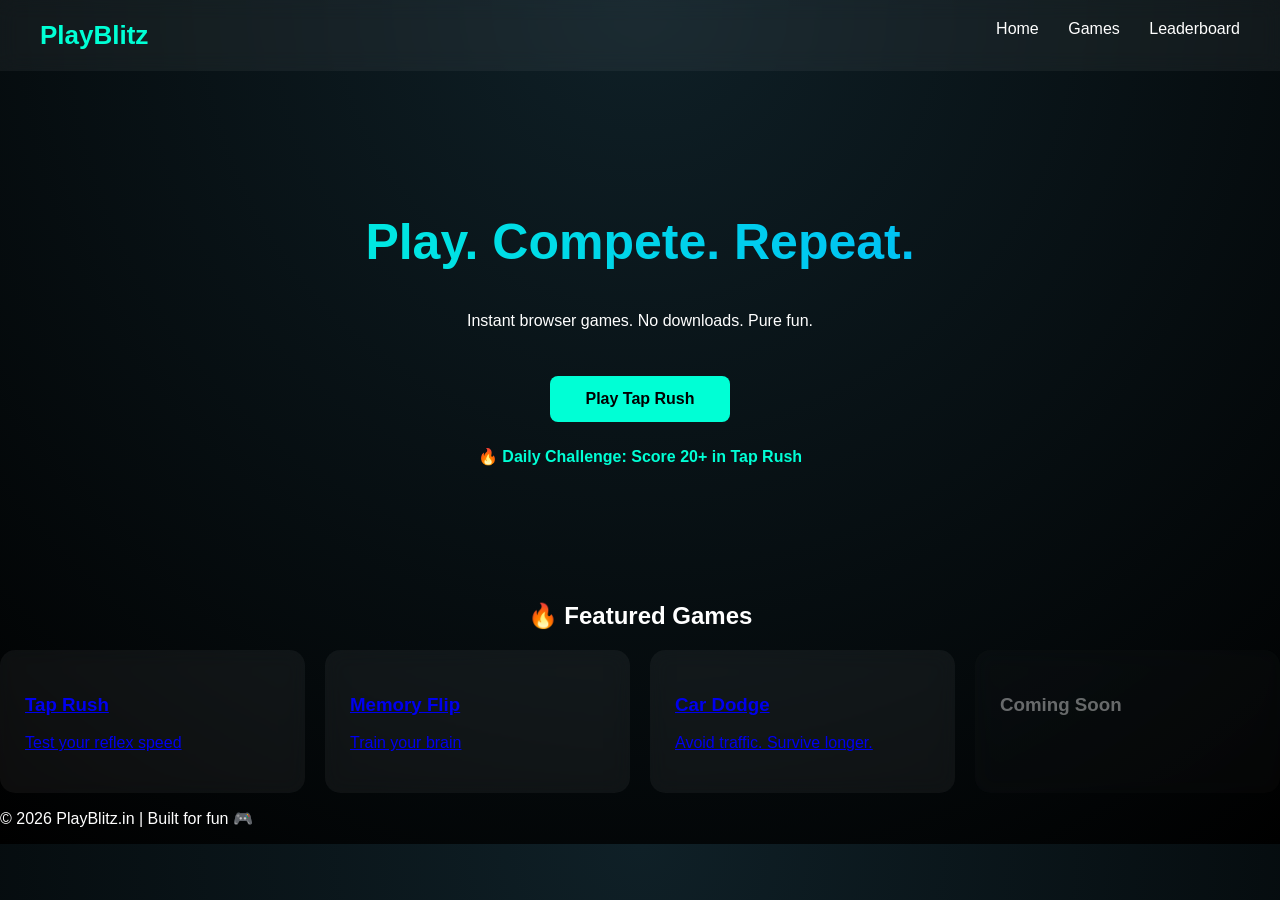
<file: index.html>
<!DOCTYPE html>
<html lang="en">
<head>
  <meta charset="UTF-8">
  <meta name="viewport" content="width=device-width, initial-scale=1.0">
  <title>PlayBlitz - Play. Compete. Repeat.</title>
  <link rel="stylesheet" href="css/style.css">
</head>

<body>

<!-- NAVBAR -->
<header class="navbar">
  <div class="logo">PlayBlitz</div>
  <nav>
    <a href="#">Home</a>
    <a href="#">Games</a>
    <a href="#">Leaderboard</a>
  </nav>
</header>

<!-- HERO -->
<section class="hero">
  <h1>Play. Compete. Repeat.</h1>
  <p>Instant browser games. No downloads. Pure fun.</p>

  <a href="game.html?game=taprush" class="cta">Play Tap Rush</a>

  <!-- DAILY CHALLENGE -->
  <p style="margin-top:25px; color:#00ffd5; font-weight:bold;">
    🔥 Daily Challenge: Score 20+ in Tap Rush
  </p>
</section>

<!-- GAMES -->
<section class="games">
  <h2 style="text-align:center;">🔥 Featured Games</h2>

  <div class="grid">

    <a href="game.html?game=taprush" class="card">
      <h3>Tap Rush</h3>
      <p>Test your reflex speed</p>
    </a>

    <a href="game.html?game=memory" class="card">
      <h3>Memory Flip</h3>
      <p>Train your brain</p>
    </a>

    <a href="game.html?game=cardodge" class="card">
      <h3>Car Dodge</h3>
      <p>Avoid traffic. Survive longer.</p>
    </a>

    <div class="card disabled">
      <h3>Coming Soon</h3>
    </div>

  </div>
</section>

<!-- FOOTER -->
<footer>
  <p>© 2026 PlayBlitz.in | Built for fun 🎮</p>
</footer>

<script src="js/main.js"></script>
</body>
</html>
</file>
<file: css/style.css>
body {
  margin: 0;
  font-family: 'Segoe UI', sans-serif;
  background: radial-gradient(circle at top, #0f2027, #000);
  color: white;
}

/* NAVBAR */
.navbar {
  display: flex;
  justify-content: space-between;
  padding: 20px 40px;
  background: rgba(255,255,255,0.05);
  backdrop-filter: blur(10px);
}

.logo {
  font-size: 26px;
  color: #00ffd5;
  font-weight: bold;
}

nav a {
  margin-left: 25px;
  color: white;
  text-decoration: none;
}

/* HERO */
.hero {
  text-align: center;
  padding: 100px 20px;
}

.hero h1 {
  font-size: 50px;
  background: linear-gradient(90deg, #00ffd5, #00aaff);
  -webkit-background-clip: text;
  -webkit-text-fill-color: transparent;
}

.cta {
  margin-top: 30px;
  padding: 14px 35px;
  background: #00ffd5;
  color: black;
  border-radius: 8px;
  text-decoration: none;
  display: inline-block;
  font-weight: bold;
}

/* GAME CARDS */
.grid {
  display: grid;
  grid-template-columns: repeat(auto-fit, minmax(220px, 1fr));
  gap: 20px;
}

.card {
  padding: 25px;
  border-radius: 15px;
  background: rgba(255,255,255,0.05);
  backdrop-filter: blur(10px);
  transition: 0.3s;
}

.card:hover {
  transform: translateY(-8px) scale(1.02);
  box-shadow: 0 0 20px #00ffd5;
}

.disabled {
  opacity: 0.4;
}

/* GAME */
canvas {
  background: black;
  border-radius: 10px;
  margin-top: 20px;
}

button {
  padding: 10px 20px;
  background: #00ffd5;
  border: none;
  border-radius: 5px;
  margin-top: 10px;
}
</file>
